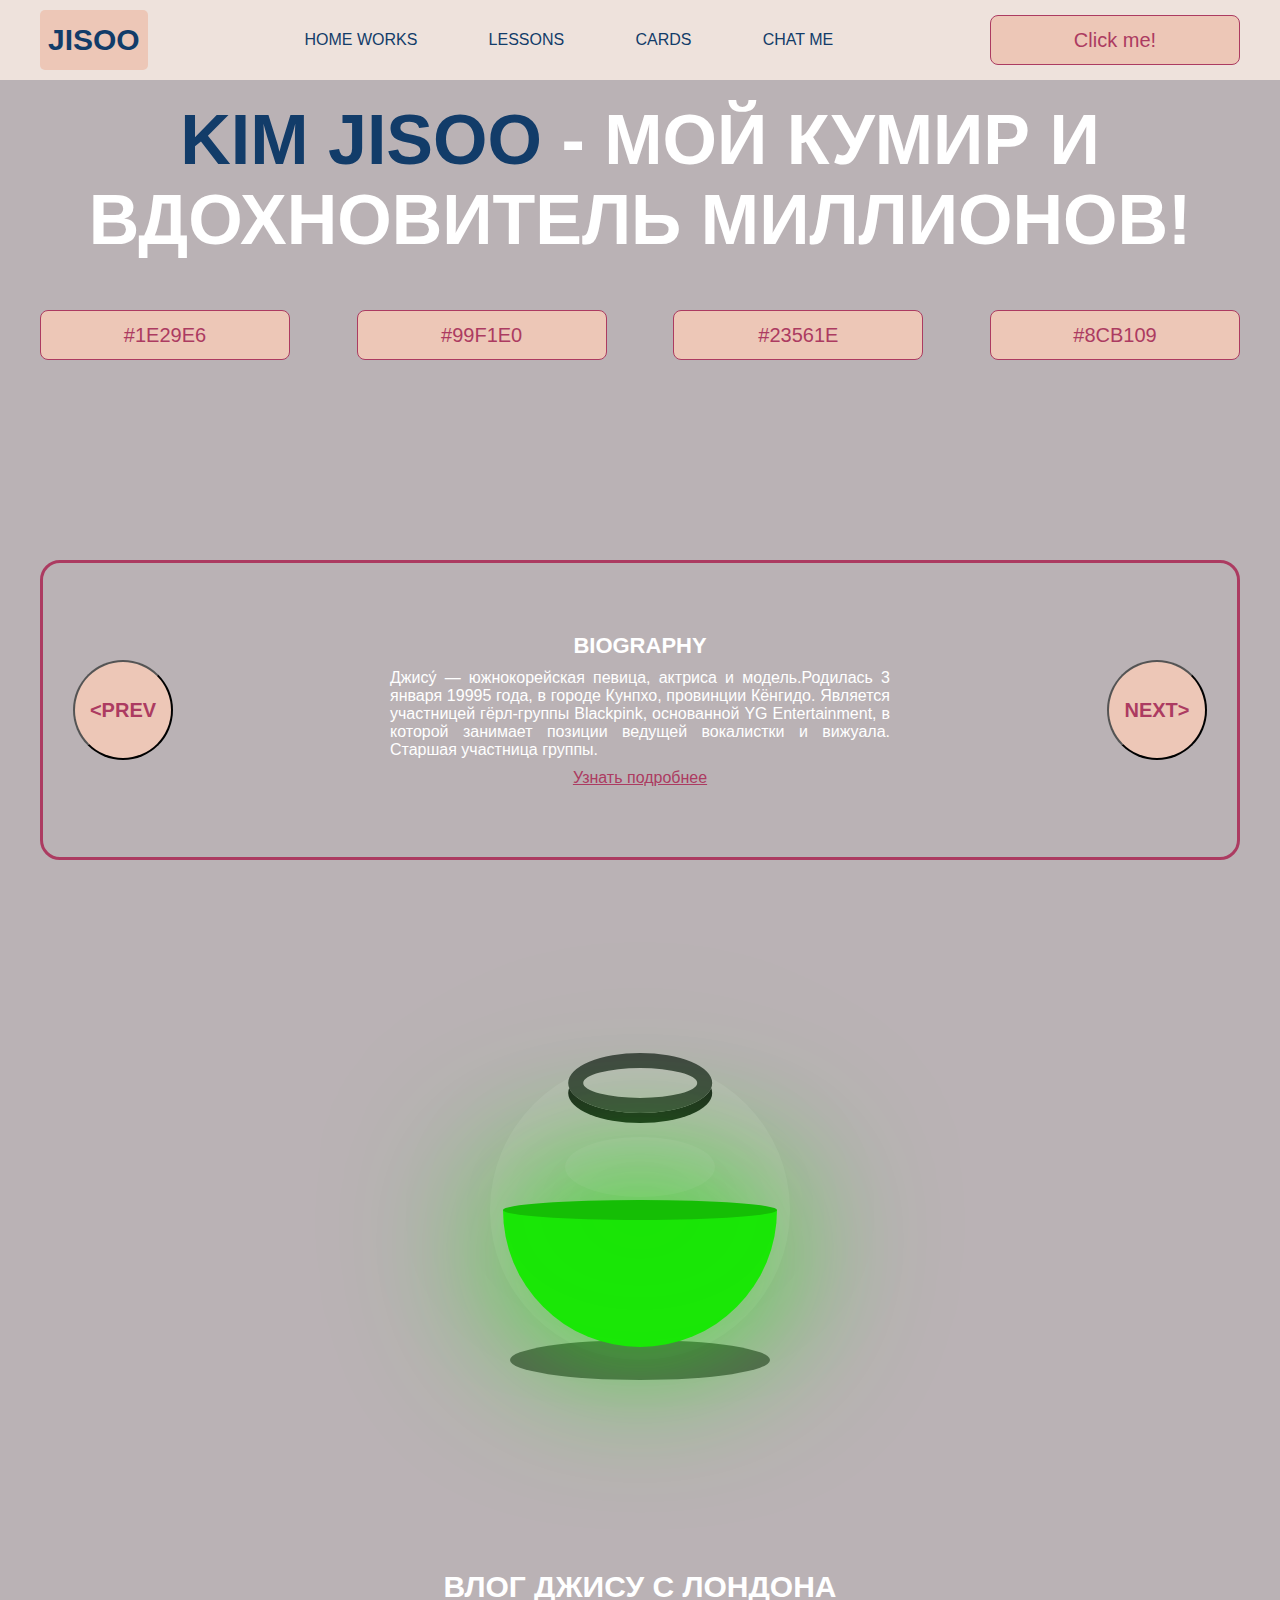
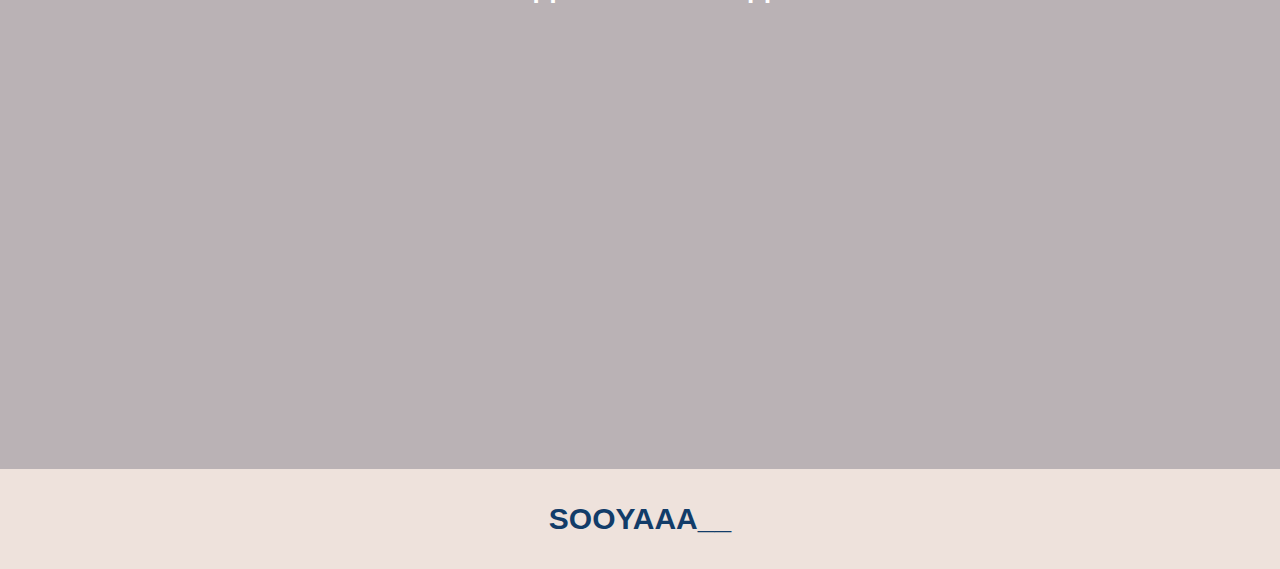
<file: project_program_for_students/project_program_for_students/index.html>
<!DOCTYPE html>
<html lang="en">
  <head>
    <meta charset="UTF-8" />
    <title>MY PROJECT</title>
    <link rel="stylesheet" href="css/style.css" />
    <link rel="stylesheet" href="css/core.css" />
  </head>
  <body>
    <div class="wrapper">
      <div class="header">
        <div class="container">
          <div class="inner_header">
            <a href="index.html">
              <div class="logotype">
                <h2>JISOO</h2>
              </div>
            </a>
            <ul class="menu">
              <li class="menu_link">
                <a href="pages/home_works.html">Home Works</a>
              </li>
              <li class="menu_link">
                <a href="pages/lessons.html">Lessons</a>
              </li>
              <li class="menu_link">
                <a href="pages/cards.html">Cards</a>
              </li>
              <li class="menu_link">
                <a href="https://t.me/LeBronka" target="_blank">Chat me</a>
              </li>
            </ul>
            <button class="btn" id="btn-get">Click me!</button>
          </div>
        </div>
      </div>
      <div class="main_block">
        <div class="container">
          <div class="inner_main">
            <h1>
              <strong id="js-color">Kim Jisoo</strong> - мой кумир и
              вдохновитель миллионов!
            </h1>
            <div class="colors-buttons">
              <button class="btn btn-color"></button>
              <button class="btn btn-color"></button>
              <button class="btn btn-color"></button>
              <button class="btn btn-color"></button>
            </div>
          </div>
        </div>
      </div>
      <div class="slider_block">
        <div class="container">
          <div class="inner_slider">
            <div class="slider">
              <button class="btn-slide" id="prev">&lt;prev</button>
              <div class="slide active_slide">
                <div class="slide_card">
                  <h3>BIOGRAPHY</h3>
                  <p>
                    Джису́ — южнокорейская певица, актриса и модель.Родилась 3
                    января 19995 года, в городе Кунпхо, провинции Кёнгидо.
                    Является участницей гёрл-группы Blackpink, основанной YG
                    Entertainment, в которой занимает позиции ведущей вокалистки
                    и вижуала. Старшая участница группы.
                  </p>
                  <a
                    href="https://kpop.fandom.com/ru/wiki/%D0%94%D0%B6%D0%B8%D1%81%D1%83_(BLACKPINK)"
                    target="_blank"
                    >Узнать подробнее</a
                  >
                </div>
              </div>
              <div class="slide">
                <div class="slide_card">
                  <h3>PRINCESS DIOR</h3>
                  <p>
                    Джису была выбрана мировым послом Dior в 2021 году, что
                    поспособствовало укреплению связей бренда Dior и Южной
                    Кореи. Пьетро Беккари, который является главным
                    исполнительным директором и председателем Christian Dior
                    Couture, сказал, что намерен не только продолжать, но и
                    развивать сотрудничество с Джису из BLACKPINK.
                  </p>
                  <a
                    href="https://www.yesasia.ru/article/1312636"
                    target="_blank"
                    >Узнать подробнее</a
                  >
                </div>
              </div>
              <div class="slide">
                <div class="slide_card">
                  <h3>Panthère Cartier</h3>
                  <p>
                    24 мая Cartier объявили, что Джису из BLACKPINK была выбрана
                    новым глобальным амбассадором французского бренда роскошных
                    ювелирных изделий и часов. Арно Каррез, старший
                    вице-президент и директор по маркетингу Cartier, отметил:
                    «Когда мы захотели воплотить магнетическую ауру пантеры,
                    наше внимание инстинктивно привлекла Джису».
                  </p>
                  <a
                    href="https://www.yesasia.ru/article/1072269"
                    target="_blank"
                    >Узнать подробнее</a
                  >
                </div>
              </div>
              <div class="slide">
                <div class="slide_card">
                  <h3>Adidas</h3>
                  <p>
                    Будучи послом Adidas, Джису, звезда K-pop и участница группы
                    Blackpink, была упомянута вместе с Криштиану Роналду как два
                    крупнейших имени, от которых зависит реклама для немецкого
                    производдителя спортивных товаров.
                  </p>
                  <a
                    href="https://x.com/kjssmh/status/1679835820335702024?t=RCCZmAlZkiQxgY0B0U1J6A&s=09"
                    target="_blank"
                    >Узнать подробнее</a
                  >
                </div>
              </div>
              <button class="btn-slide" id="next">next&gt;</button>
            </div>
          </div>
        </div>
      </div>

      <div class="botlle">
        <div class="container">
          <div class="bottle_inner">
            <a href="pages/monster.html">
              <div class="bowl">
                <div class="shadow"></div>
                <div class="liquid"></div>
              </div>
            </a>
          </div>
        </div>
      </div>

      <div class="block_video">
        <div class="container">
          <h3>ВЛОГ ДЖИСУ С ЛОНДОНА</h3>
          <div class="inner_block_video">
            <iframe
              width="560"
              height="315"
              src="https://www.youtube.com/embed/74-hMv9X2VY?si=O4U5I934cv5cZQ-I"
              title="YouTube video player"
              frameborder="0"
              allow="accelerometer; autoplay; clipboard-write; encrypted-media; gyroscope; picture-in-picture; web-share"
              allowfullscreen
            ></iframe>
          </div>
        </div>
      </div>

      <div class="footer">
        <div class="container">
          <a href="https://www.instagram.com/sooyaaa__/" target="_blank">
            <div class="inner_footer">
              <h2>sooyaaa__</h2>
            </div>
          </a>
        </div>
      </div>
    </div>

    <div class="modal">
      <div class="modal_dialog">
        <div class="modal_content">
          <form action="#">
            <div class="modal_close">&times;</div>
            <div class="modal_title">Приветули! Заполни данные :)</div>
            <input
              required
              placeholder="Ваше имя"
              name="fullname"
              type="text"
              class="modal_input"
            />
            <input
              required
              placeholder="Ваш номер телефона"
              name="phone_number"
              type="phone"
              class="modal_input"
            />
            <button class="btn btn_dark btn_min">Перезвонить мне</button>
          </form>
        </div>
      </div>
    </div>
  </body>
  <script src="js/main.js"></script>
  <script src="js/modal.js"></script>
</html>
</file>
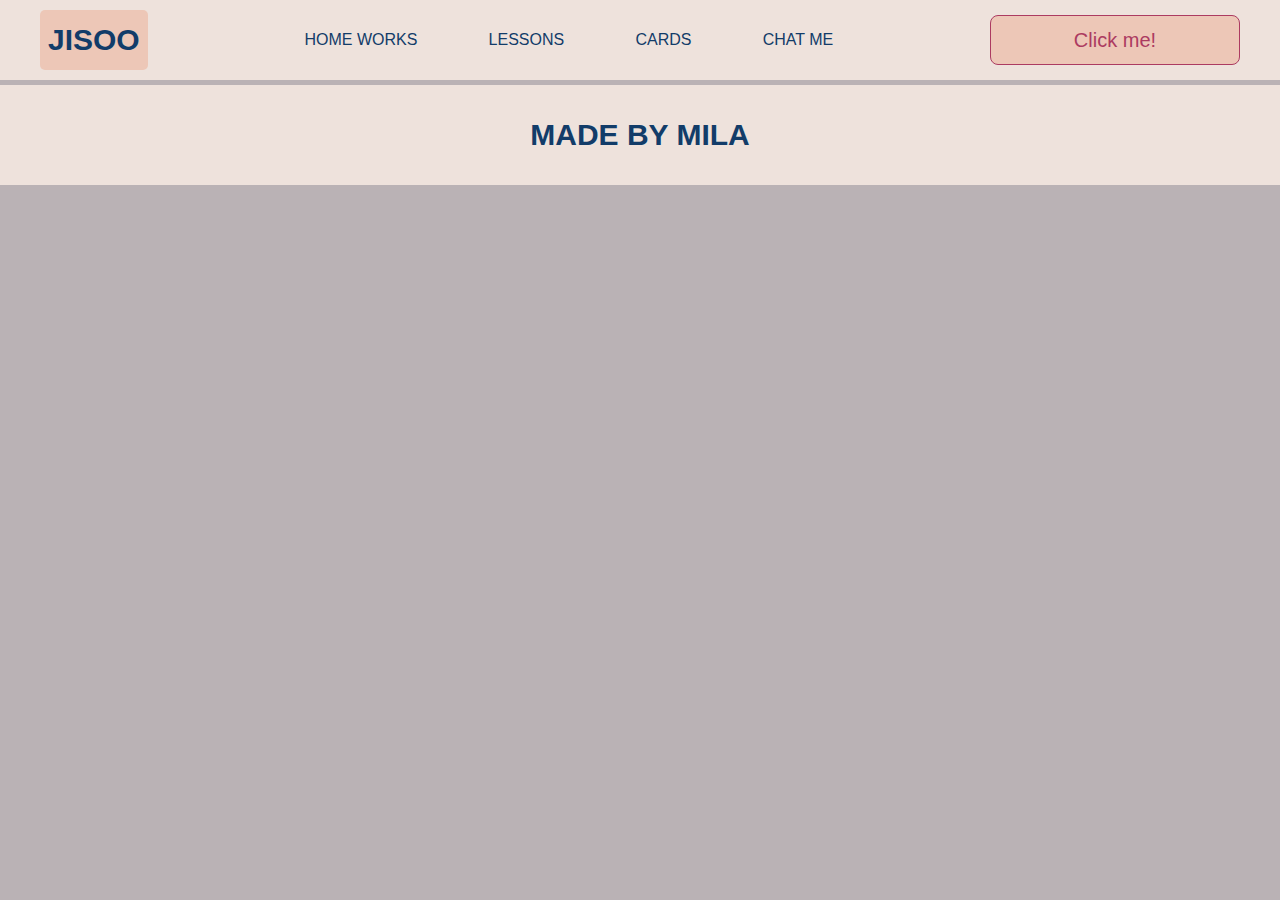
<file: project_program_for_students/project_program_for_students/pages/cards.html>
<!DOCTYPE html>
<html lang="en">
  <head>
    <meta charset="UTF-8" />
    <meta name="viewport" content="width=device-width, initial-scale=1.0" />
    <title>Cards</title>
    <link rel="stylesheet" href="../css/style.css" />
    <link rel="stylesheet" href="../css/core.css" />
    <link rel="stylesheet" href="../css/cards.css" />
  </head>
  <body>
    <div class="wrapper">
      <div class="header">
        <div class="container">
          <div class="inner_header">
            <a href="index.html">
              <div class="logotype">
                <h2>JISOO</h2>
              </div>
            </a>
            <ul class="menu">
              <li class="menu_link">
                <a href="./home_works.html">Home Works</a>
              </li>
              <li class="menu_link">
                <a href="./lessons.html">Lessons</a>
              </li>
              <li class="menu_link">
                <a href="./cards.html">Cards</a>
              </li>
              <li class="menu_link">
                <a href="https://t.me/LeBronka" target="_blank">Chat me</a>
              </li>
            </ul>
            <button class="btn" id="btn-get">Click me!</button>
          </div>
        </div>
      </div>
      <div class="cards_inner">
        <div id="cards-container"></div>
      </div>
      <div class="footer">
        <div class="container">
          <a href="https://t.me/LeBronka" target="_blank">
            <div class="inner_footer">
              <h2>Made by MIla</h2>
            </div>
          </a>
        </div>
      </div>
    </div>

    <div class="modal">
      <div class="modal_dialog">
        <div class="modal_content">
          <form action="#">
            <div class="modal_close">&times;</div>
            <div class="modal_title">Приветули! Заполни данные :)</div>
            <input
              required
              placeholder="Ваше имя"
              name="name"
              type="text"
              class="modal_input"
            />
            <input
              required
              placeholder="Ваш номер телефона"
              name="phone"
              type="phone"
              class="modal_input"
            />
            <button class="btn btn_dark btn_min">Перезвонить мне</button>
          </form>
        </div>
      </div>
    </div>
  </body>
  <script src="../js/cards.js"></script>
  <script src="../js/modal.js"></script>
</html>
</file>
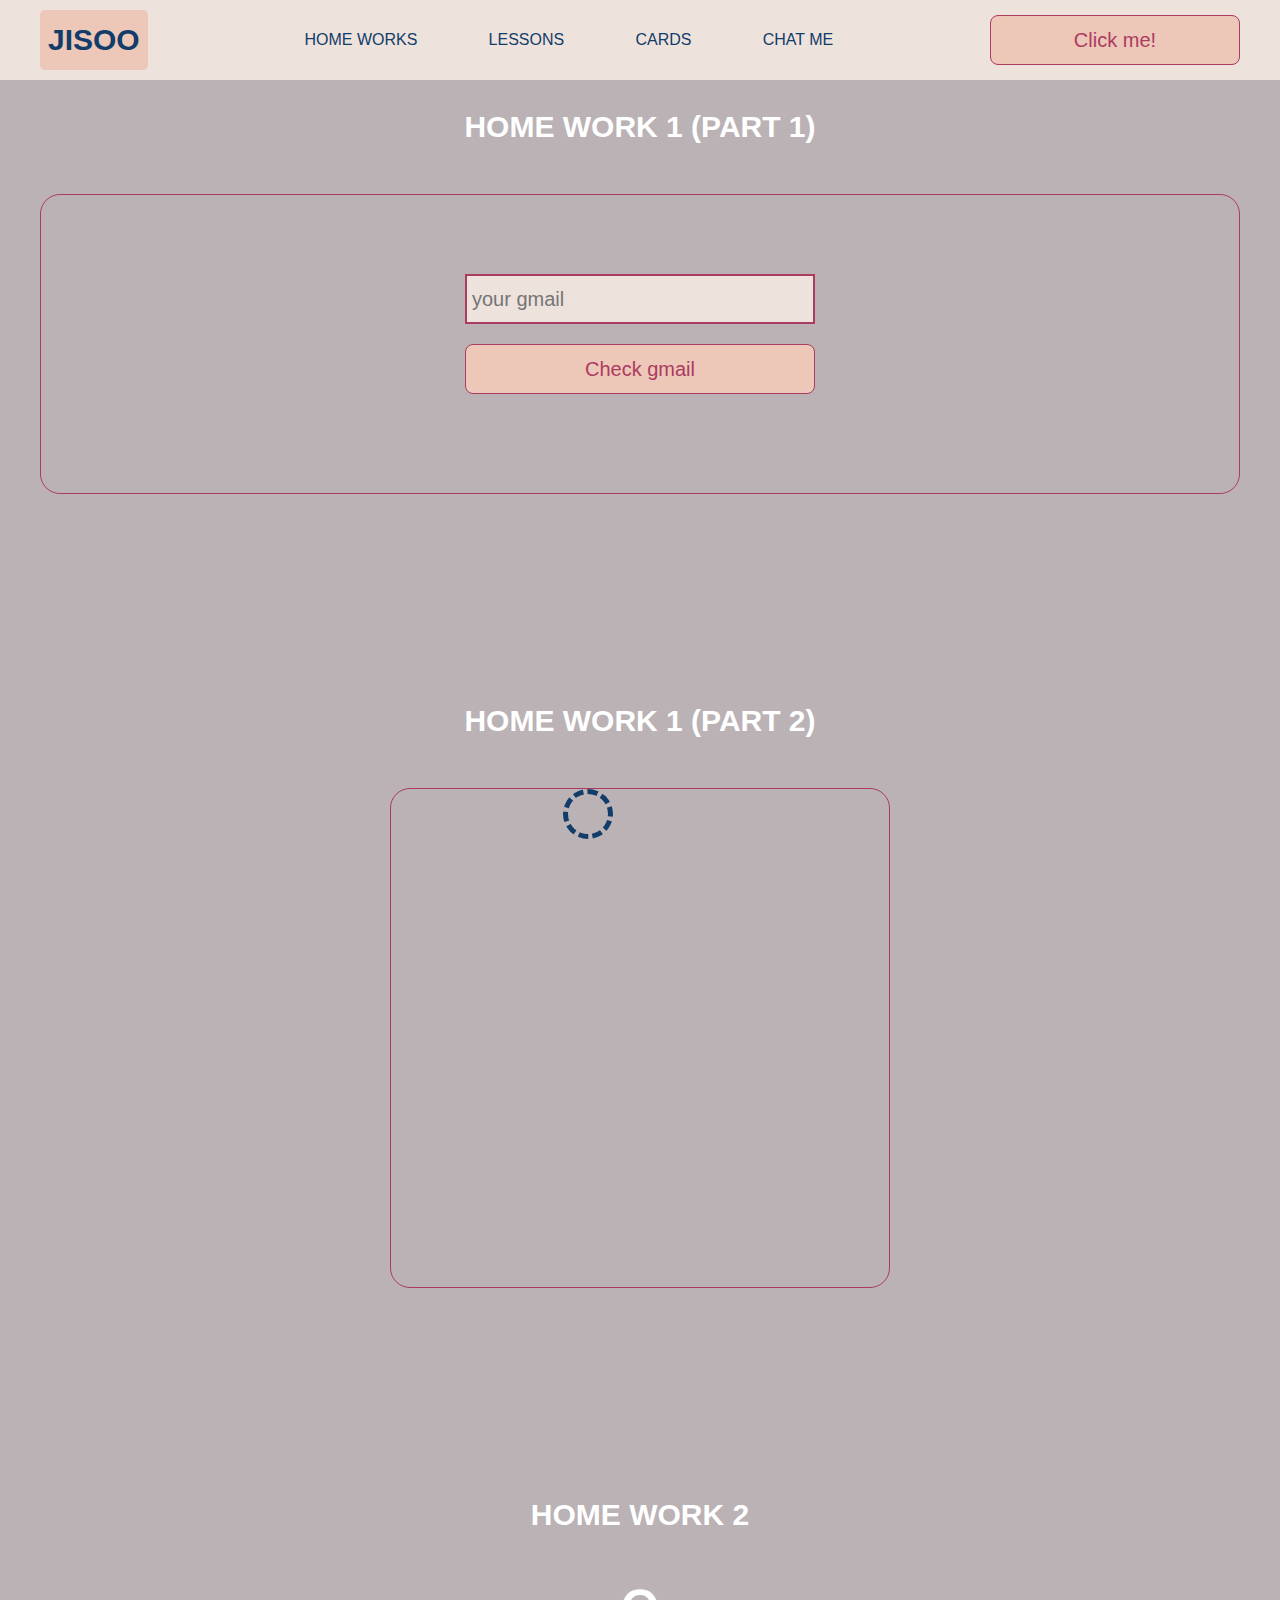
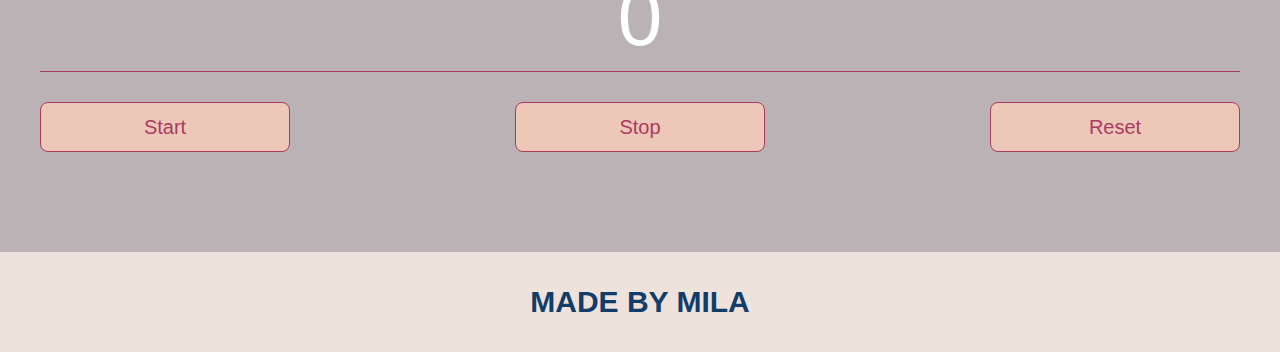
<file: project_program_for_students/project_program_for_students/pages/home_works.html>
<!DOCTYPE html>
<html lang="en">
  <head>
    <meta charset="UTF-8" />
    <title>Home Works</title>
    <link rel="stylesheet" href="../css/style.css" />
    <link rel="stylesheet" href="../css/core.css" />
    <link rel="stylesheet" href="../css/home_works.css" />
  </head>
  <body>
    <div class="wrapper">
      <div class="header">
        <div class="container">
          <div class="inner_header">
            <a href="../index.html">
              <div class="logotype">
                <h2>JISOO</h2>
              </div>
            </a>
            <ul class="menu">
              <li class="menu_link">
                <a href="./home_works.html">Home Works</a>
              </li>
              <li class="menu_link">
                <a href="./lessons.html">Lessons</a>
              </li>
              <li class="menu_link">
                <a href="./cards.html">Cards</a>
              </li>
              <li class="menu_link">
                <a href="https://t.me/LeBronka" target="_blank">Chat me</a>
              </li>
            </ul>
            <button class="btn" id="btn-get">Click me!</button>
          </div>
        </div>
      </div>
      <div class="gmail_block">
        <div class="container">
          <h3>Home work 1 (part 1)</h3>
          <div class="inner_gmail_block">
            <div class="form_gmail">
              <label for="gmail_input"></label>
              <input type="text" id="gmail_input" placeholder="your gmail" />
              <button class="btn" id="gmail_button">Check gmail</button>
              <span class="checker" id="gmail_result"></span>
            </div>
          </div>
        </div>
      </div>
      <div class="move_block">
        <div class="container">
          <h3>Home work 1 (part 2)</h3>
          <div class="inner_move_block">
            <div class="parent_block">
              <div class="child_block"></div>
            </div>
          </div>
        </div>
      </div>
      <div class="stopwatch">
        <div class="container">
          <h3>Home work 2</h3>
          <div class="time">
            <div class="time_block">
              <div class="interval" id="secondsS">0</div>
            </div>
          </div>
          <div class="time_buttons">
            <button class="btn" id="start">Start</button>
            <button class="btn" id="stop">Stop</button>
            <button class="btn" id="reset">Reset</button>
          </div>
        </div>
      </div>
      <div class="footer">
        <div class="container">
          <a href="https://t.me/LeBronka" target="_blank">
            <div class="inner_footer">
              <h2>Made by Mila</h2>
            </div>
          </a>
        </div>
      </div>
    </div>

    <div class="modal">
      <div class="modal_dialog">
        <div class="modal_content">
          <form action="#">
            <div class="modal_close">&times;</div>
            <div class="modal_title">Мы свяжемся с вами как можно быстрее!</div>
            <input
              required
              placeholder="Ваше имя"
              name="name"
              type="text"
              class="modal_input"
            />
            <input
              required
              placeholder="Ваш номер телефона"
              name="phone"
              type="phone"
              class="modal_input"
            />
            <button class="btn btn_dark btn_min">Перезвонить мне</button>
          </form>
        </div>
      </div>
    </div>
  </body>
  <script src="../js/home_works.js"></script>
  <script src="../js/modal.js"></script>
</html>
</file>
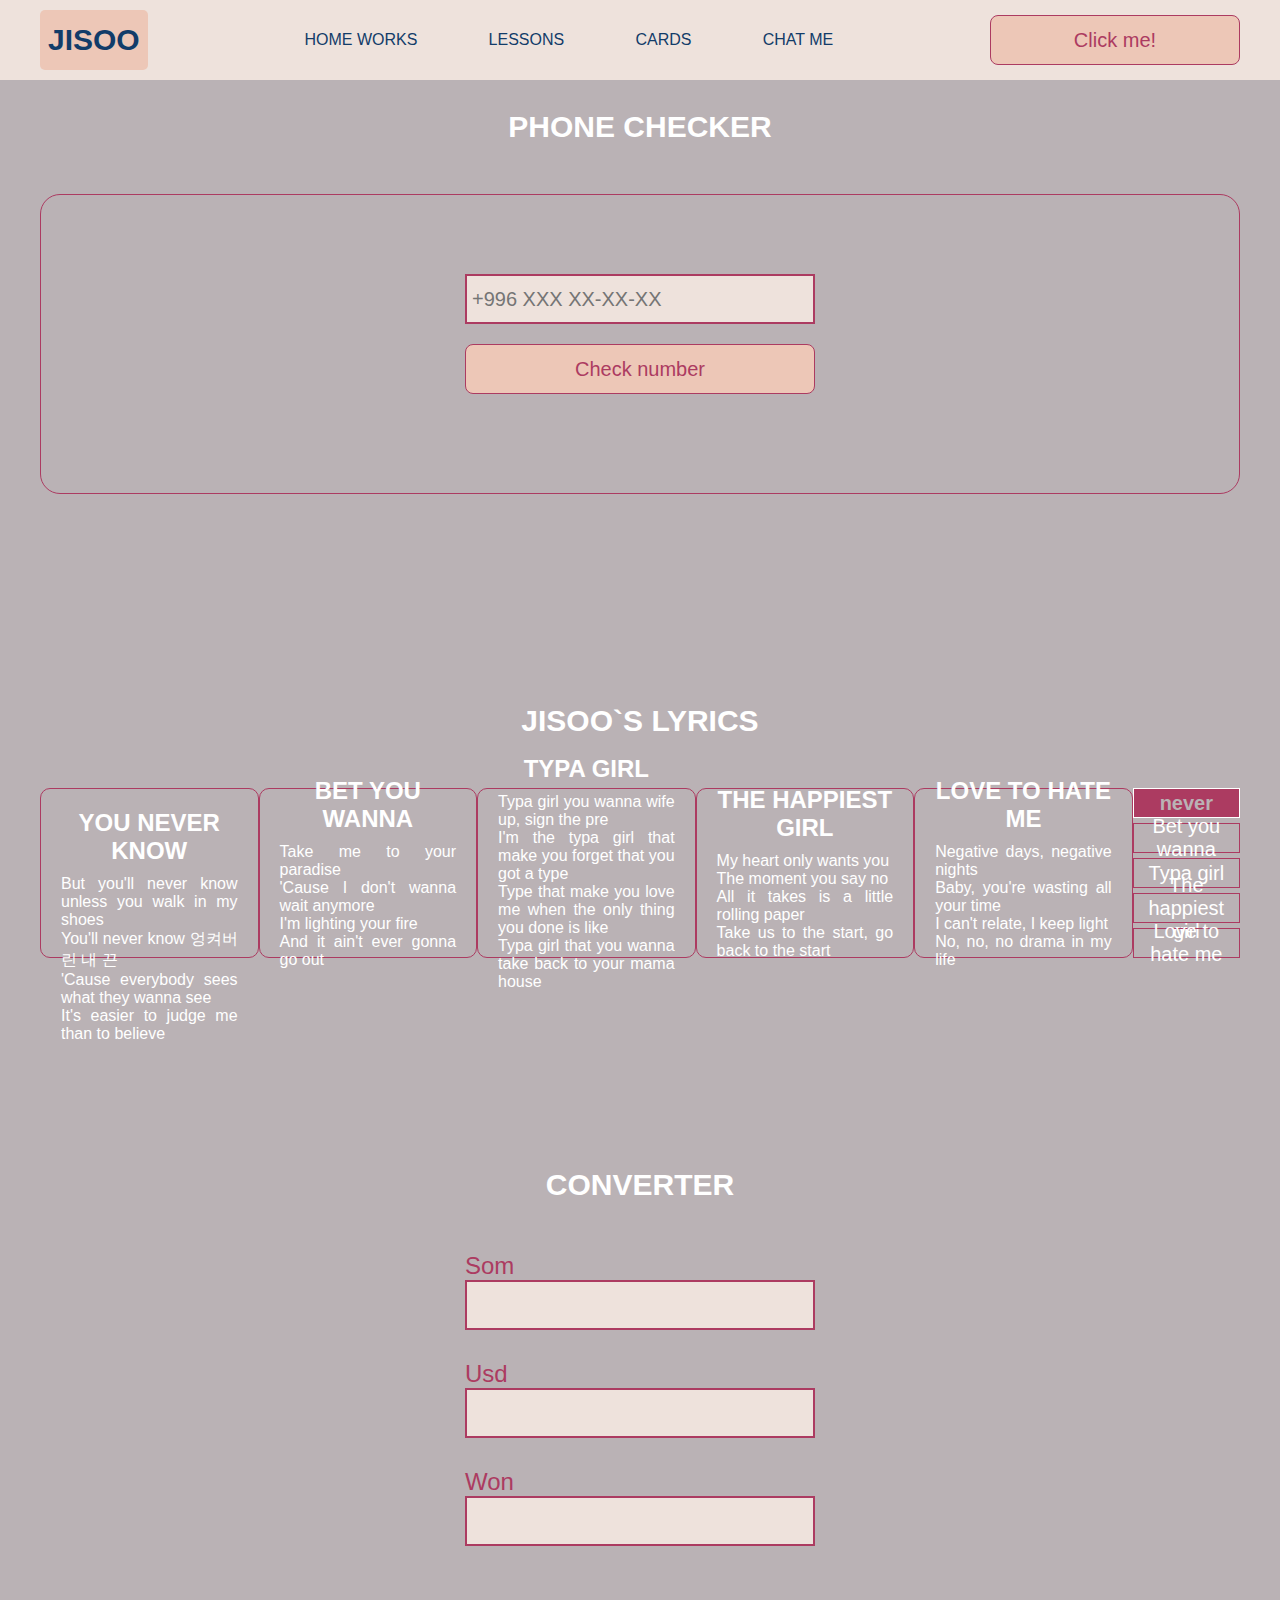
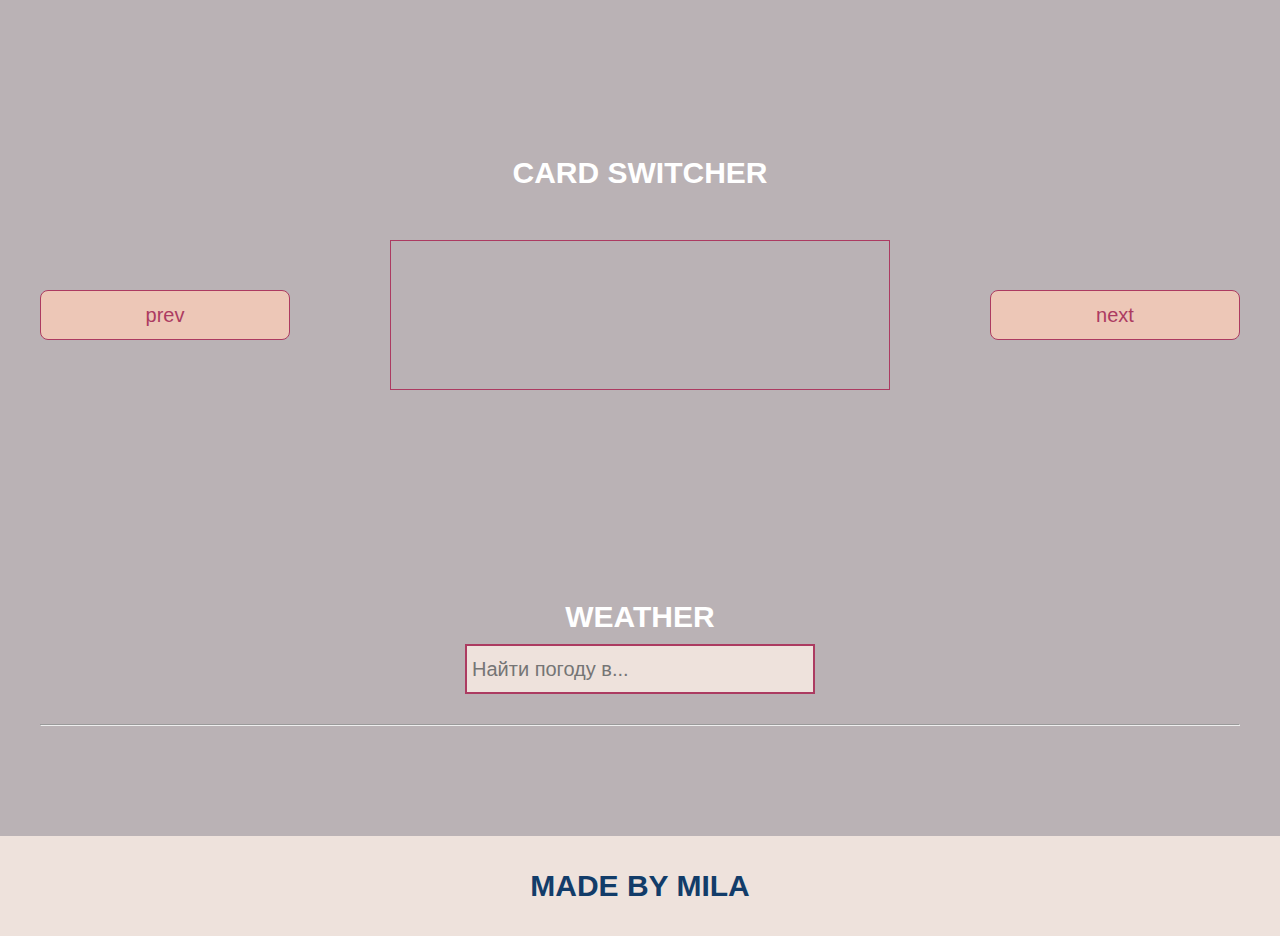
<file: project_program_for_students/project_program_for_students/pages/lessons.html>
<!DOCTYPE html>
<html lang="en">
  <head>
    <meta charset="UTF-8" />
    <title>Lessons</title>
    <link rel="stylesheet" href="../css/style.css" />
    <link rel="stylesheet" href="../css/core.css" />
    <link rel="stylesheet" href="../css/lessons.css" />
  </head>
  <body>
    <div class="wrapper">
      <div class="header">
        <div class="container">
          <div class="inner_header">
            <a href="index.html">
              <div class="logotype">
                <h2>JISOO</h2>
              </div>
            </a>
            <ul class="menu">
              <li class="menu_link">
                <a href="./home_works.html">Home Works</a>
              </li>
              <li class="menu_link">
                <a href="./lessons.html">Lessons</a>
              </li>
              <li class="menu_link">
                <a href="./cards.html">Cards</a>
              </li>
              <li class="menu_link">
                <a href="https://t.me/LeBronka" target="_blank">Chat me</a>
              </li>
            </ul>
            <button class="btn" id="btn-get">Click me!</button>
          </div>
        </div>
      </div>
      <div class="phone_block">
        <div class="container">
          <h3>Phone checker</h3>
          <div class="inner_phone_block">
            <div class="form_phone">
              <label for="phone_input"></label>
              <input
                type="text"
                id="phone_input"
                placeholder="+996 XXX XX-XX-XX"
              />
              <button class="btn" id="phone_button">Check number</button>
              <span class="checker" id="phone_result"></span>
            </div>
          </div>
        </div>
      </div>
      <div class="tab_slider">
        <div class="container">
          <h3>JISOO`S LYRICS</h3>
          <div class="inner_tab_slider">
            <div class="tab_contents_block">
              <div class="tab_content_block">
                <h4>You never know</h4>
                <p>
                  But you'll never know unless you walk in my shoes <br />
                  You'll never know 엉켜버린 내 끈<br />
                  'Cause everybody sees what they wanna see<br />
                  It's easier to judge me than to believe
                </p>
              </div>
              <div class="tab_content_block">
                <h4>Bet you wanna</h4>
                <p>
                  Take me to your paradise <br />
                  'Cause I don't wanna wait anymore <br />
                  I'm lighting your fire <br />
                  And it ain't ever gonna go out
                </p>
              </div>
              <div class="tab_content_block">
                <h4>Typa girl</h4>
                <p>
                  Typa girl you wanna wife up, sign the pre <br />
                  I'm the typa girl that make you forget that you got a type
                  <br />
                  Type that make you love me when the only thing you done is
                  like <br />
                  Typa girl that you wanna take back to your mama house
                </p>
              </div>
              <div class="tab_content_block">
                <h4>The happiest girl</h4>
                <p>
                  My heart only wants you <br />
                  The moment you say no <br />
                  All it takes is a little rolling paper <br />
                  Take us to the start, go back to the start
                </p>
              </div>
              <div class="tab_content_block">
                <h4>Love to hate me</h4>
                <p>
                  Negative days, negative nights <br />
                  Baby, you're wasting all your time <br />
                  I can't relate, I keep light <br />
                  No, no, no drama in my life
                </p>
              </div>
              <div class="tab_content_items">
                <div class="tab_content_item tab_content_item_active">
                  You never know
                </div>
                <div class="tab_content_item">Bet you wanna</div>
                <div class="tab_content_item">Typa girl</div>
                <div class="tab_content_item">The happiest girl</div>
                <div class="tab_content_item">Love to hate me</div>
              </div>
            </div>
          </div>
        </div>
      </div>
      <div class="converter">
        <div class="container">
          <h3>CONVERTER</h3>
          <div class="inner_converter">
            <div class="som">
              <label for="som">Som</label>
              <input type="number" id="som" />
            </div>
            <div class="usd">
              <label for="usd">Usd</label>
              <input type="number" id="usd" />
            </div>
            <div class="won">
              <label for="won">Won</label>
              <input type="number" id="won" />
            </div>
          </div>
        </div>
      </div>

      <div class="card_switcher">
        <div class="container">
          <h3>Card Switcher</h3>
          <div class="inner_card_switcher">
            <button class="btn" id="btn-prev">prev</button>
            <div class="card"></div>
            <button class="btn" id="btn-next">next</button>
          </div>
        </div>
      </div>

      <div class="weather">
        <div class="container">
          <h3>WEATHER</h3>
          <div class="inner_weather">
            <div>
              <input
                type="text"
                class="cityName"
                placeholder="Найти погоду в..."
              />
              <!-- <button class="btn" id="btn-search">Search</button> -->
            </div>
            <div>
              <span class="city"></span>
              <hr />
              <span class="temp"></span>
            </div>
          </div>
        </div>
      </div>

      <div class="footer">
        <div class="container">
          <a href="https://t.me/LeBronka" target="_blank">
            <div class="inner_footer">
              <h2>Made by Mila</h2>
            </div>
          </a>
        </div>
      </div>
    </div>

    <div class="modal">
      <div class="modal_dialog">
        <div class="modal_content">
          <form action="#">
            <div class="modal_close">&times;</div>
            <div class="modal_title">Приветули! Заполни данные :)</div>
            <input
              required
              placeholder="Ваше имя"
              name="name"
              type="text"
              class="modal_input"
            />
            <input
              required
              placeholder="Ваш номер телефона"
              name="phone"
              type="phone"
              class="modal_input"
            />
            <button class="btn btn_dark btn_min">Перезвонить мне</button>
          </form>
        </div>
      </div>
    </div>
  </body>
  <script src="../js/lesson.js"></script>
  <script src="../js/modal.js"></script>
</html>
</file>
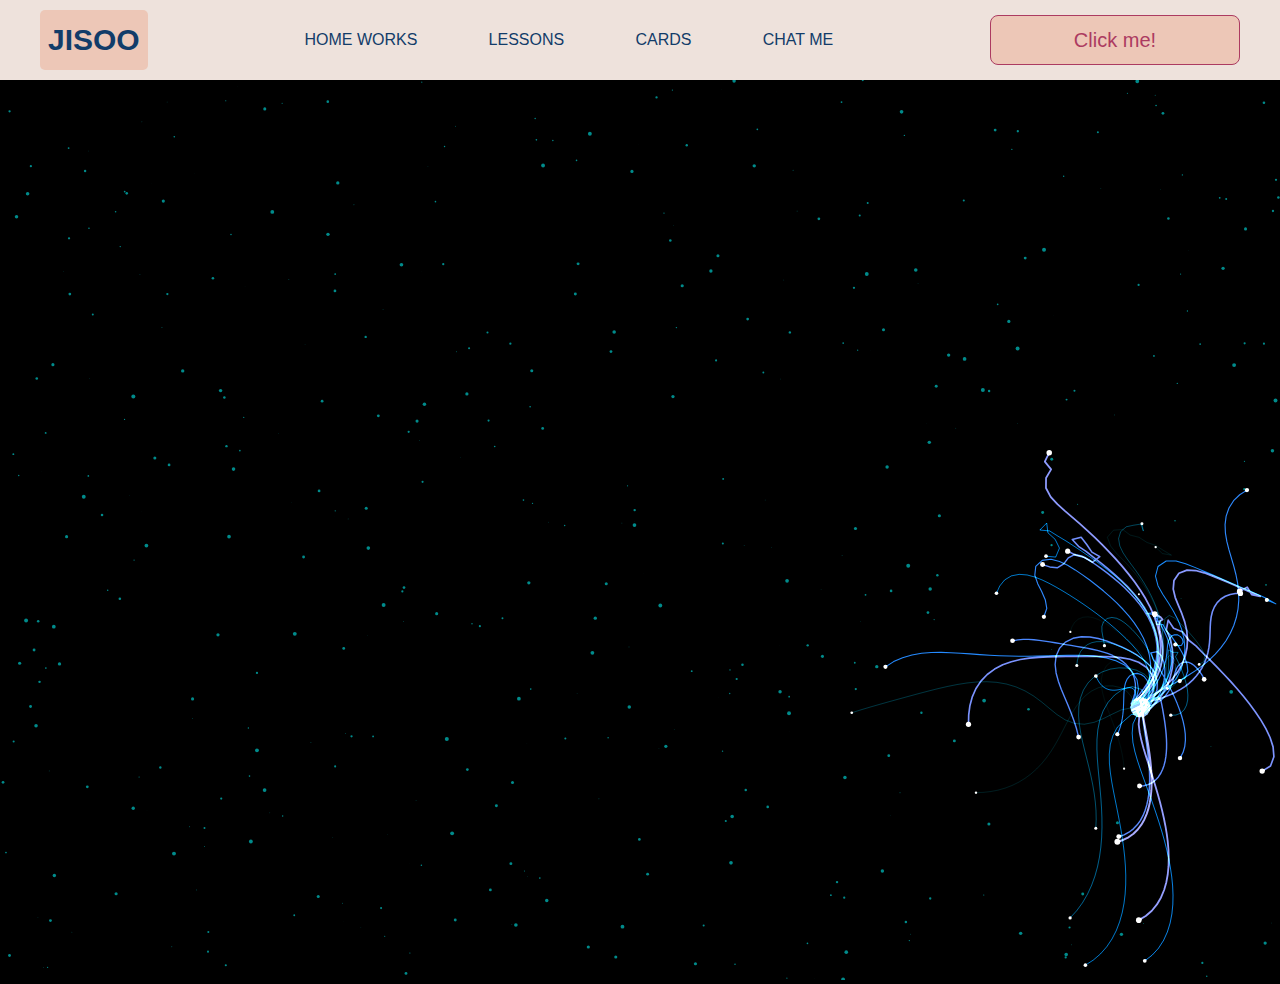
<file: project_program_for_students/project_program_for_students/pages/monster.html>
<!DOCTYPE html>
<html lang="en">
  <head>
    <meta charset="UTF-8" />
    <title>Monster</title>
    <link rel="stylesheet" href="../css/style.css" />
    <link rel="stylesheet" href="../css/core.css" />
    <link rel="stylesheet" href="../css/monster.css" />
  </head>
  <body>
    <div class="wrapper">
      <div class="header">
        <div class="container">
          <div class="inner_header">
            <a href="index.html">
              <div class="logotype">
                <h2>JISOO</h2>
              </div>
            </a>
            <ul class="menu">
              <li class="menu_link">
                <a href="pages/home_works.html">Home Works</a>
              </li>
              <li class="menu_link">
                <a href="pages/lessons.html">Lessons</a>
              </li>
              <li class="menu_link">
                <a href="pages/cards.html" target="_blank">Cards</a>
              </li>
              <li class="menu_link">
                <a href="https://t.me/LeBronka" target="_blank">Chat me</a>
              </li>
            </ul>
            <button class="btn" id="btn-get">Click me!</button>
          </div>
        </div>
      </div>
    </div>
    <canvas id="canvas"></canvas>

    <div class="modal">
      <div class="modal_dialog">
        <div class="modal_content">
          <form action="#">
            <div class="modal_close">&times;</div>
            <div class="modal_title">Приветули! Заполни данные :)</div>
            <input
              required
              placeholder="Ваше имя"
              name="name"
              type="text"
              class="modal_input"
            />
            <input
              required
              placeholder="Ваш номер телефона"
              name="phone"
              type="phone"
              class="modal_input"
            />
            <button class="btn btn_dark btn_min">Перезвонить мне</button>
          </form>
        </div>
      </div>
    </div>
  </body>
  <script src="../js/monster.js"></script>
  <script src="../js/modal.js"></script>
</html>
</file>
<file: project_program_for_students/project_program_for_students/css/style.css>
/* HEADER */

.header {
  height: 80px;
  background: #eee2dc;
  display: flex;
  align-items: center;
  width: 100%;
  position: fixed;
  top: 0;
  z-index: 2;
}

.inner_header {
  height: 100%;
  display: flex;
  align-items: center;
  justify-content: space-between;
}

/* LOGOTYPE */

.logotype {
  display: flex;
  align-items: center;
  justify-content: center;
  font-size: 22px;
  height: 60px;
  width: fit-content;
  background: #edc7b7;
  padding: 8px;
  color: white;
  border-radius: 5px;
  cursor: pointer;
}

/* HEADER MENU */

.menu {
  display: flex;
  justify-content: space-around;
  width: 600px;
}

.menu_link a {
  color: #123c69;
  text-transform: uppercase;
}

.menu_link a:hover {
  text-decoration: underline;
}

/* MAIN BLOCK */

.main_block {
  padding: 100px 0;
  background: #bab2b5;
}

/* BUTTONS COLOR PICKER */

.colors-buttons {
  display: flex;
  justify-content: space-between;
  margin-top: 50px;
}

.btn-color {
  border-radius: 20px;
  border-color: #ac3b61 !important;
}

/* FOOTER */

.footer {
  background: #eee2dc;
  width: 100%;
}

.inner_footer {
  display: flex;
  align-items: center;
  justify-content: center;
  height: 100px;
}

.footer h2 {
  text-transform: uppercase;
  color: #123c69;
  font-weight: 600;
}

/* SLIDER BLOCK */

.slider_block {
  padding: 100px 0;
  background: #bab2b5;
}

.slider {
  position: relative;
  width: 100%;
  height: 300px;
  overflow: hidden;
  border: 3px solid #ac3b61;
  border-radius: 20px;
  display: flex;
  align-items: center;
  justify-content: space-between;
  padding: 0 30px;
}

.slide {
  position: absolute;
  top: 60px;
  left: 0;
  width: 100%;
  height: 100%;
  display: none;
  transition: opacity 0.5s ease-in-out;
}

.slide_card {
  color: white;
  margin: 0 auto;
  width: 500px;
  text-align: center;
}

.slide_card h3 {
  color: white;
  text-transform: uppercase;
  font-size: 22px;
}

.slide_card p {
  font-size: 16px;
  text-align: justify;
  margin: 10px 0;
}

.slide_card a {
  color: #ac3b61;
  text-decoration: underline;
}

.slide.active_slide {
  display: block;
}

/* VIDEO BLOCK */

.block_video {
  background: #bab2b5;
  padding: 100px 0;
}

.inner_block_video {
  display: flex;
  justify-content: center;
  margin-top: 50px;
}

/* MODAL */

.modal {
  position: fixed;
  height: 100%;
  width: 100%;
  top: 0;
  left: 0;
  z-index: 2;
  background: rgba(0, 0, 0, 0.8);
  display: none;
}

.modal_dialog {
  max-width: 500px;
  margin: 150px auto;
}

.modal_content {
  position: relative;
  width: 100%;
  padding: 40px;
  background-color: #eee2dc;
  border: 2px solid #ac3b61;
  border-radius: 4px;
  max-height: 80vh;
  overflow-y: auto;
}

.modal_content form {
  display: flex;
  flex-direction: column;
  align-items: center;
}

.modal_close {
  position: absolute;
  top: 8px;
  right: 14px;
  font-size: 30px;
  color: red;
  opacity: 0.5;
  font-weight: 700;
  border: none;
  background-color: transparent;
  cursor: pointer;
}

.modal_title {
  text-align: center;
  font-size: 22px;
  text-transform: uppercase;
  color: #123c69;
}

.modal_input,
.btn_min {
  width: 100% !important;
  margin-top: 10px;
}

/*-------BOTTLE-------*/

.botlle {
  background: #bab2b5;
  padding: 100px 0;
}

.bottle_inner {
  display: flex;
  justify-content: center;
  align-items: center;
}

.bowl {
  position: relative;
  width: 300px;
  height: 300px;
  background: rgba(255, 255, 255, 0.1);
  border-radius: 50%;
  border: 8px solid transparent;
  animation: animate 5s linear infinite;
  transform-origin: bottom center;
  animation-play-state: run;
}

@keyframes animate {
  0% {
    transform: rotate(0deg);
  }
  25% {
    transform: rotate(22deg);
  }
  50% {
    transform: rotate(0deg);
  }
  75% {
    transform: rotate(-22deg);
  }
  100% {
    filter: hue-rotate(360deg);
  }
}

.bowl::before {
  content: "";
  position: absolute;
  top: -15px;
  left: 50%;
  transform: translateX(-50%);
  width: 40%;
  height: 30px;
  border: 15px solid #444;
  border-radius: 50%;
  box-shadow: 0 10px #222;
}

.bowl::after {
  content: "";
  position: absolute;
  top: 35%;
  left: 50%;
  transform: translate(-50%, -50%);
  width: 150px;
  height: 60px;
  background: rgba(255, 255, 255, 0.05);
  transform-origin: center;
  animation: animatebowlshadow 5s linear infinite;
  border-radius: 50%;
  animation-play-state: running;
}

@keyframes animatebowlshadow {
  0% {
    left: 50%;
    width: 150px;
    height: 60px;
  }
  25% {
    left: 55%;
    width: 140px;
    height: 65px;
  }
  50% {
    left: 50%;
    width: 150px;
    height: 60px;
  }
  75% {
    left: 45%;
    width: 140px;
    height: 65px;
  }
  100% {
  }
}

.liquid {
  position: absolute;
  top: 50%;
  left: 5px;
  right: 5px;
  bottom: 5px;
  background: #1ae907;
  border-bottom-left-radius: 150px;
  border-bottom-right-radius: 150px;
  filter: drop-shadow(0 0 80px #1ae907);
  transform-origin: top center;
  animation: animateliquid 5s linear infinite;
  animation-play-state: running;
}

@keyframes animateliquid {
  0% {
    transform: rotate(0deg);
  }
  25% {
    transform: rotate(-22deg);
  }
  30% {
    transform: rotate(-23deg);
  }
  50% {
    transform: rotate(0deg);
  }
  75% {
    transform: rotate(22deg);
  }
  80% {
    transform: rotate(23deg);
  }
  100% {
    transform: rotate(0deg);
  }
}

.liquid::before {
  content: "";
  position: absolute;
  top: -10px;
  width: 100%;
  height: 20px;
  background: #15be05;
  border-radius: 50%;
  filter: drop-shadow(0 0 80px #15be05);
}

.shadow {
  position: absolute;
  top: calc(50% + 150px);
  left: 50%;
  transform: translate(-50%, -50%);
  width: 260px;
  height: 40px;
  background: rgba(0, 0, 0, 0.5);
  border-radius: 50%;
  animation: animateshadow 5s linear infinite;
  animation-play-state: running;
}

@keyframes animateshadow {
  0% {
    left: 50%;
    width: 260px;
    height: 40px;
    top: calc(50% + 150px);
  }

  25% {
    left: 55%;
    width: 265px;
    height: 30px;
    top: calc(50% + 130px);
  }
  50% {
    left: 50%;
    width: 260px;
    height: 40px;
    top: calc(50% + 150px);
  }
  75% {
    left: 45%;
    width: 265px;
    height: 30px;
    top: calc(50% + 130px);
  }
  100% {
  }
}
</file>
<file: project_program_for_students/project_program_for_students/css/core.css>
* {
  margin: 0;
  padding: 0;
  box-sizing: border-box;
}

.container {
  width: 1200px;
  margin: 0 auto;
}

body {
  font-family: "Britannic Bold", sans-serif;
  background: #c2d0d0;
}

.btn {
  width: 250px;
  height: 50px;
  font-size: 20px;
  cursor: pointer;
  border: 1px solid #ac3b61;
  background: #edc7b7;
  color: #ac3b61;
  border-radius: 8px;
}

.btn:hover {
  background: #414349;
}

.btn:active {
  background: #56585d;
  border: 2px solid var(--orange);
}

a {
  text-decoration: none;
}

li {
  list-style: none;
}

h1 {
  text-align: center;
  font-size: 70px;
  color: white;
  margin: 0 auto;
  text-transform: uppercase;
  font-weight: 600;
}

h2 {
  text-align: center;
  font-size: 30px;
  color: #123c69;
  margin: 0 auto;
  text-transform: uppercase;
  font-weight: 600;
}

h3 {
  text-align: center;
  font-size: 30px;
  color: white;
  margin: 0 auto;
  text-transform: uppercase;
  font-weight: 600;
  margin: 10px 0;
}

h4 {
  font-size: 24px;
  color: white;
  text-transform: uppercase;
  font-weight: 600;
}

strong {
  color: #123c69;
}

label {
  font-size: 24px;
  color: #ac3b61;
}

input {
  width: 350px;
  height: 50px;
  font-size: 20px;
  padding-left: 5px;
  color: #ac3b61;
  background: #eee2dc;
  border: 2px solid #ac3b61;
}

.checker {
  color: white;
  font-size: 30px;
}

.btn-slide {
  display: block;
  width: 100px;
  height: 100px;
  background: #edc7b7;
  color: #ac3b61;
  font-size: 20px;
  text-transform: uppercase;
  border-radius: 50%;
  font-weight: 800;
  z-index: 1;
}

.btn-slide:hover {
  background: #414349 !important;
  cursor: pointer;
  color: #ac3b61;
}

:root {
  --orange: orange;
}
</file>
<file: project_program_for_students/project_program_for_students/css/cards.css>
body {
  background: #bab2b5;
}

#cards-container {
  display: flex;
  flex-wrap: wrap;
  justify-content: space-between;
  margin-top: 85px;
}

.card {
  width: calc(50% - 10px);
  flex-direction: column;
  align-items: center;
  border: 1px solid #ac3b61;
  border-radius: 5px;
  padding: 10px;
  margin-bottom: 10px;
  box-shadow: 0 2px 4px rgba(0, 0, 0, 0.1);
  box-sizing: border-box;
  padding: 20px;
  text-align: center;
}

.card img {
  max-width: 100%;
}

.card h2 {
  padding: 5px 5px;
  font-size: 18px;
}

.card p {
  font-size: 14px;
  color: white;
}
</file>
<file: project_program_for_students/project_program_for_students/css/home_works.css>
/* GMAIL BLOCK */

.gmail_block {
  background: #bab2b5;
  padding: 100px 0;
}

.inner_gmail_block {
  margin-top: 50px;
  display: flex;
  justify-content: space-evenly;
  border: 1px solid #ac3b61;
  height: 300px;
  border-radius: 20px;
  align-items: center;
}

.form_gmail {
  display: flex;
  flex-direction: column;
  align-items: center;
}

.form_gmail button {
  width: 100%;
  margin: 20px 0;
}

/* MOVE BLOCK */

.move_block {
  background: #bab2b5;
  padding: 100px 0;
}

.parent_block {
  height: 500px;
  width: 500px;
  border: 1px solid #ac3b61;
  position: relative;
  margin: 0 auto;
  border-radius: 20px;
  padding: 50px;
}

.inner_parent_block {
  height: 400px;
  width: 400px;
  border: 1px solid #ac3b61;
  border-radius: 18px;
}

.child_block {
  position: absolute;
  top: 0;
  width: 50px;
  height: 50px;
  border: 5px dashed #123c69;
  border-radius: 50%;
  transition: all 0.1s ease;
  animation: rotate 0.1s linear infinite;
}

@keyframes rotate {
  from {
    transform: rotate(-360deg);
  }
}

.inner_move_block {
  margin-top: 50px;
}

/*----ANALOG CLOCK-----*/

.clock {
  --clock-size: 360px;
  width: var(--clock-size);
  height: var(--clock-size);
  position: absolute;
  inset: 0;
  margin: auto;
  border-radius: 50%;
  color: #123c69;
}

.spike {
  position: absolute;
  width: 8px;
  height: 1px;
  background: #fff9;
  line-height: 20px;
  transform-origin: 50%;
  z-index: 5;
  inset: 0;
  margin: auto;
  font-style: normal;
  transform: rotate(var(--rotate)) translateX(var(--dail-size));
}
.spike:nth-child(5n + 1) {
  box-shadow: -7px 0 #fff9;
}
.spike:nth-child(5n + 1):after {
  content: attr(data-i);
  position: absolute;
  right: 22px;
  top: -10px;
  transition: 1s linear;
  transform: rotate(calc(var(--dRotate) - var(--rotate)));
}

.seconds {
  --dRotate: 0deg;
  --dail-size: calc((var(--clock-size) / 2) - 8px);
  font-weight: 800;
  font-size: 18px;
  transform: rotate(calc(-1 * var(--dRotate)));
  position: absolute;
  inset: 0;
  margin: auto;
  transition: 1s linear;
}

.minutes {
  --dail-size: calc((var(--clock-size) / 2) - 65px);
  font-size: 16px;
  transform: rotate(calc(-1 * var(--dRotate)));
  position: absolute;
  inset: 0;
  margin: auto;
  transition: 1s linear;
}

.stop-anim {
  transition: 0s linear;
}
.stop-anim .spike:after {
  transition: 0s linear !important;
}

.hour {
  font-size: 70px;
  font-weight: 900;
  position: absolute;
  left: 50%;
  top: 50%;
  transform: translate(-50%, -50%);
}

.minute {
  font-size: 36px;
  font-weight: 900;
  position: absolute;
  background: #000;
  z-index: 10;
  right: calc(var(--clock-size) / 4.5);
  top: 50%;
  transform: translateY(-50%);
}
.minute:after {
  content: "";
  position: absolute;
  border: 2px solid #fff;
  border-right: none;
  height: 50px;
  left: -10px;
  top: 50%;
  border-radius: 40px 0 0 40px;
  width: calc(var(--clock-size) / 2.75);
  transform: translatey(-50%);
}

/*-------STOP WATCH------ */

.time {
  color: white;
  display: flex;
  justify-content: center;
  font-size: 80px;
  height: 100px;
  width: 100%;
  border-bottom: 1px solid #ac3b61;
  margin-top: 40px;
}

.time_block {
  display: flex;
  width: 500px;
  justify-content: center;
}

.stopwatch {
  padding: 100px 0;
  background: #bab2b5;
}

.time_buttons {
  margin-top: 30px;
  width: 100%;
  display: flex;
  justify-content: space-between;
}
</file>
<file: project_program_for_students/project_program_for_students/css/lessons.css>
/* PHONE CHECKER */

.phone_block {
  background: #bab2b5;
  padding: 100px 0;
}

.inner_phone_block {
  margin-top: 50px;
  display: flex;
  justify-content: space-evenly;
  border: 1px solid #ac3b61;
  height: 300px;
  border-radius: 20px;
  align-items: center;
}

.form_phone {
  display: flex;
  flex-direction: column;
  align-items: center;
}

.form_phone button {
  width: 100%;
  margin: 20px 0;
}

/* TAB SLIDER */

.tab_slider {
  background: #bab2b5;
  padding: 100px 0;
}

.tab_content_block {
  width: 700px;
  border: 1px solid #ac3b61;
  padding: 20px;
  border-radius: 10px;
  text-align: center;
  display: flex;
  align-items: center;
  flex-direction: column;
  justify-content: center;
  height: 170px;
}

.tab_content_block p {
  color: white;
  margin-top: 10px;
  text-align: justify;
}

.tab_content_items {
  width: 400px;
  display: flex;
  flex-direction: column;
  row-gap: 5px;
}

.tab_content_item {
  padding: 10px;
  height: 30px;
  color: white;
  border: 1px solid #ac3b61;
  text-align: center;
  font-size: 20px;
  cursor: pointer;
  display: grid;
  place-content: center;
}

.tab_content_item_active {
  background: #ac3b61;
  color: #bab2b5;
  font-weight: 600;
  border: 1px solid white;
}

.tab_contents_block {
  display: flex;
  justify-content: space-between;
  align-items: center;
  margin-top: 50px;
}

/*------CARD SWITCHER------*/

.card_switcher {
  background-color: #bab2b5;
  padding: 100px 0;
}

.card {
  width: 500px;
  height: 150px;
  border: 1px solid #ac3b61;
  text-align: center;
  display: flex;
  flex-direction: column;
  justify-content: space-around;
  align-items: center;
  padding: 10px;
}

.card p {
  color: #ac3b61;
  font-size: 20px;
}

.card span {
  color: white;
  font-size: 30px;
}

.inner_card_switcher {
  margin-top: 50px;
  display: flex;
  align-items: center;
  justify-content: space-between;
}

/*-------CONVERTER--------*/

.converter {
  padding: 100px 0;
  background-color: #bab2b5;
}

.inner_converter {
  display: flex;
  align-items: center;
  justify-content: center;
  flex-direction: column;
  gap: 30px;
  margin-top: 50px;
}

.inner_converter > div {
  display: flex;
  flex-direction: column;
}

/*------WEATHER------*/

.weather {
  padding: 100px 0;
  background-color: #bab2b5;
}

.inner_weather > div {
  display: flex;
  flex-direction: column;
  align-items: center;
  gap: 10px;
  color: white;
  font-size: 25px;
}

.inner_weather {
  display: flex;
  flex-direction: column;
  gap: 20px;
}

hr {
  width: 100%;
}
</file>
<file: project_program_for_students/project_program_for_students/css/monster.css>
body,
html {
    margin: 0;
    padding: 0;
    position: fixed;
    background: black;
}

.header {
    position: static !important;
}

.buymeacoffee {
    text-decoration: none;
    position: fixed;
    right: 2rem;
    bottom: 2rem;
    background: #FFDD00;
    width: 3.5rem;
    height: 3.5rem;
    border-radius: 50%;
    transition: all 0.1s linear;
    box-shadow: 0.2rem 0.2rem 0.5rem rgba(0, 0, 0, 0.2);
    z-index: 1000;
    display: flex;
    align-items: center;
    justify-content: center;
}

.buymeacoffee:hover {
    width: 4rem;
    height: 4rem;
    line-height: 4rem;
}
</file>
